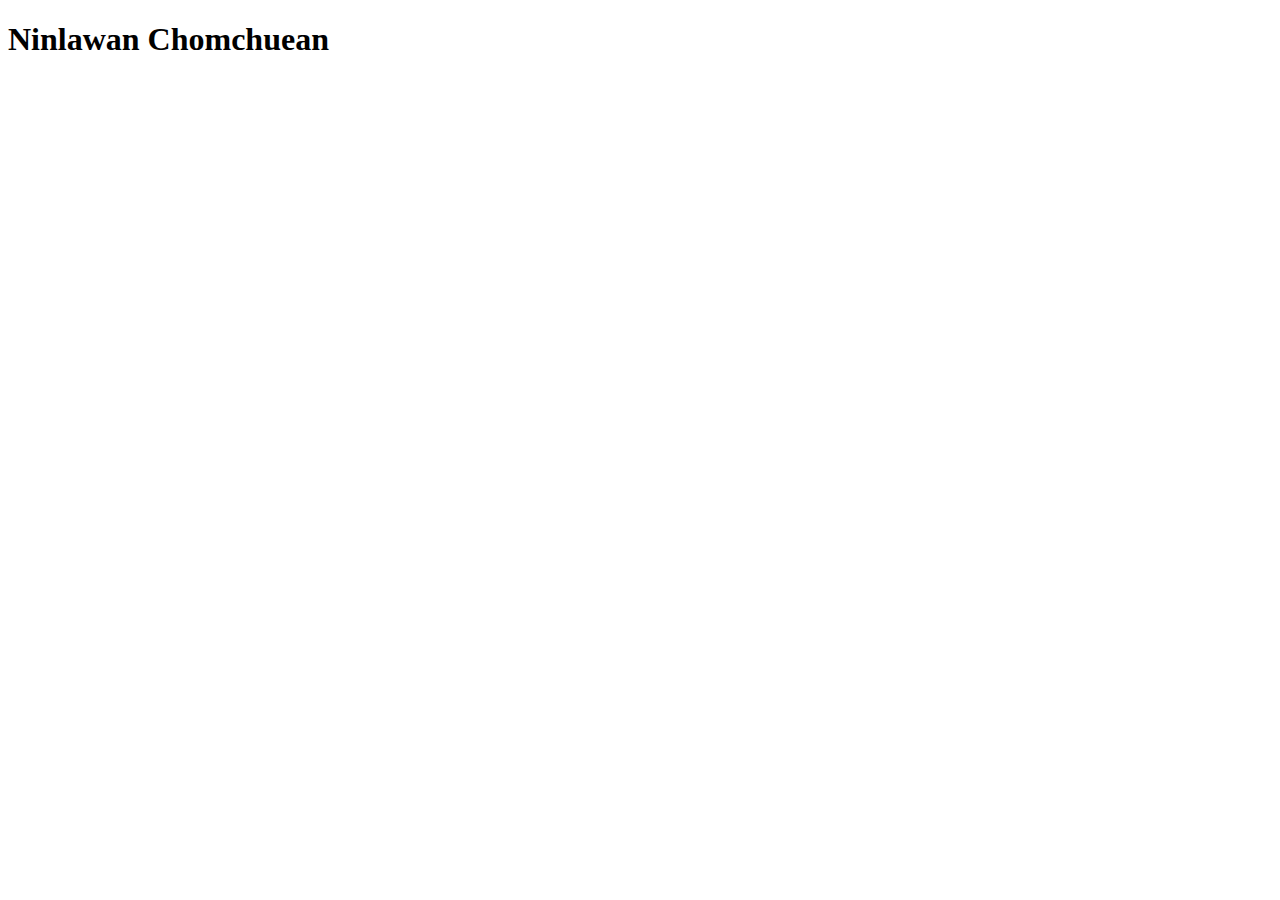
<file: index.html>
<!DOCTYPE html>
<html lang="en">
  <head>
    <meta charset="UTF-8" />
    <meta name="viewport" content="width=device-width, initial-scale=1.0" />
    <title>My Home Work</title>
  </head>
  <body>
    <h1>Ninlawan  Chomchuean</h1>
  </body>
</html>
</file>
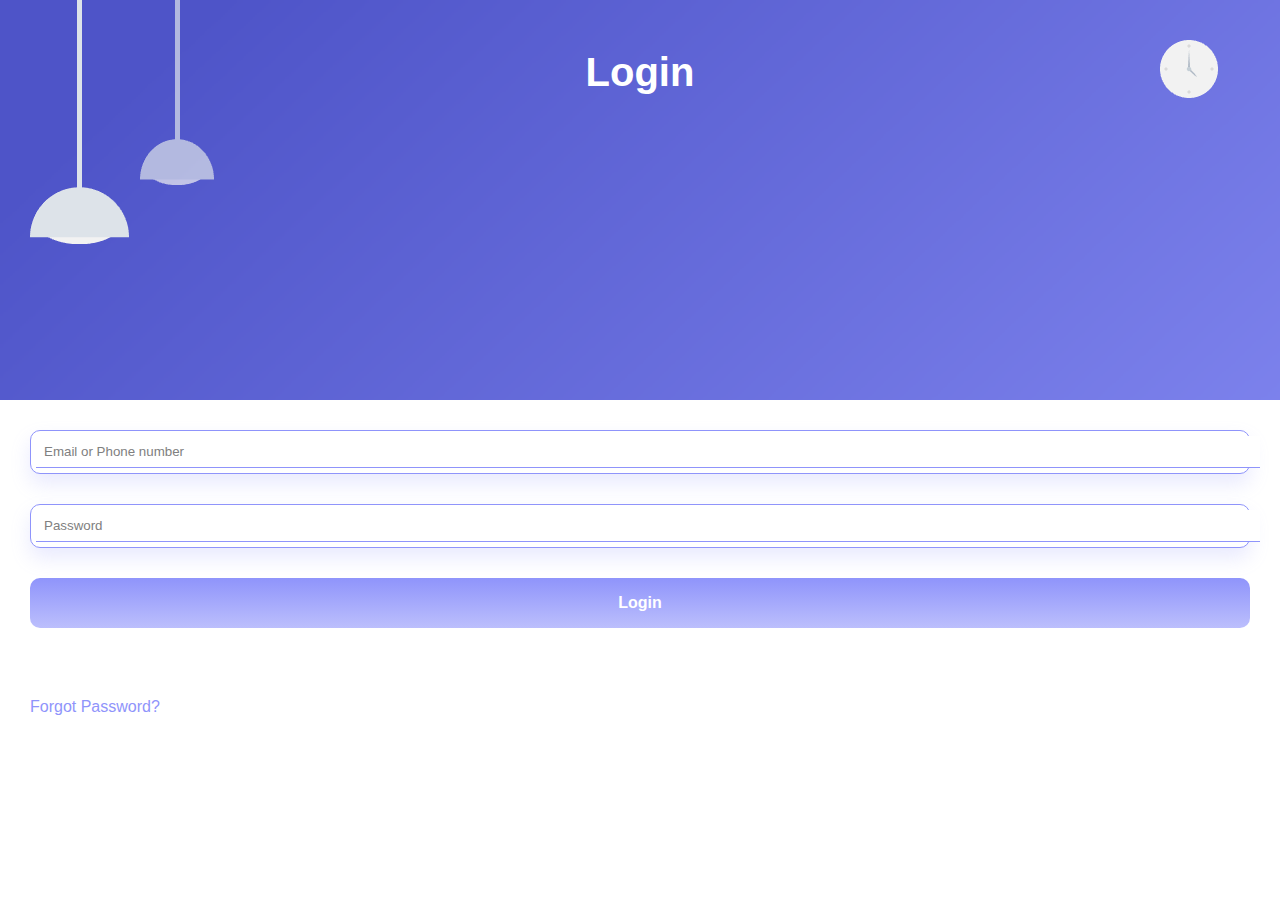
<file: login.html>
<!DOCTYPE html>
<html>

<head>
  <title>Login Page</title>
  <style>
    body {
      font-family: Arial, sans-serif;
      margin: 0;
      padding: 0;
    }

    .background-container {
      height: 400px;
      background-image: url('background.png');
      background-size: cover;
      position: relative;
    }

    .light-1 {
      position: absolute;
      left: 30px;
      width: 80px;
      height: 200px;
    }

    .light-2 {
      position: absolute;
      left: 140px;
      width: 80px;
      height: 150px;
    }

    .clock {
      position: absolute;
      right: 40px;
      top: 40px;
      width: 80px;
      height: 150px;
    }

    .login-text {
      position: absolute;
      margin-top: 50px;
      left: 50%;
      transform: translateX(-50%);
      color: white;
      font-size: 40px;
      font-weight: bold;
    }

    .login-form {
      padding: 30px;
    }

    .input-container {
      padding: 5px;
      background-color: white;
      border-radius: 10px;
      border: 1px solid rgba(143, 148, 251, 1);
      box-shadow: 0 10px 20px rgba(143, 148, 251, 0.2);
      margin-bottom: 30px;
    }

    .input-container input {
      width: 100%;
      padding: 8px;
      border: none;
      border-bottom: 1px solid rgba(143, 148, 251, 1);
      outline: none;
    }

    .input-container input::placeholder {
      color: grey;
    }

    .login-button {
      height: 50px;
      border-radius: 10px;
      background: linear-gradient(rgba(143, 148, 251, 1), rgba(143, 148, 251, 0.6));
      display: flex;
      justify-content: center;
      align-items: center;
      cursor: pointer;
    }

    .login-button-text {
      color: white;
      font-weight: bold;
    }

    .forgot-password {
      color: rgba(143, 148, 251, 1);
    }
  </style>
</head>

<body>
  <div class="background-container">
    <div class="light-1" style="animation: fadeInUp 1s;">
      <img src="light-1.png" alt="Light 1">
    </div>
    <div class="light-2" style="animation: fadeInUp 1.2s;">
      <img src="light-2.png" alt="Light 2">
    </div>
    <div class="clock" style="animation: fadeInUp 1.3s;">
      <img src="clock.png" alt="Clock">
    </div>
    <div class="login-text" style="animation: fadeInUp 1.6s;">Login</div>
  </div>
  <div class="login-form" style="animation: fadeInUp 1.8s;">
    <div class="input-container">
      <input type="text" placeholder="Email or Phone number">
    </div>
    <div class="input-container">
      <input type="password" placeholder="Password">
    </div>
    <div class="login-button" onclick="location.href='project.html';">
      <span class="login-button-text">Login</span>
    </div>
    <div style="height: 70px;"></div>
    <div class="forgot-password">Forgot Password?</div>
  </div>
</body>

</html>
</file>
